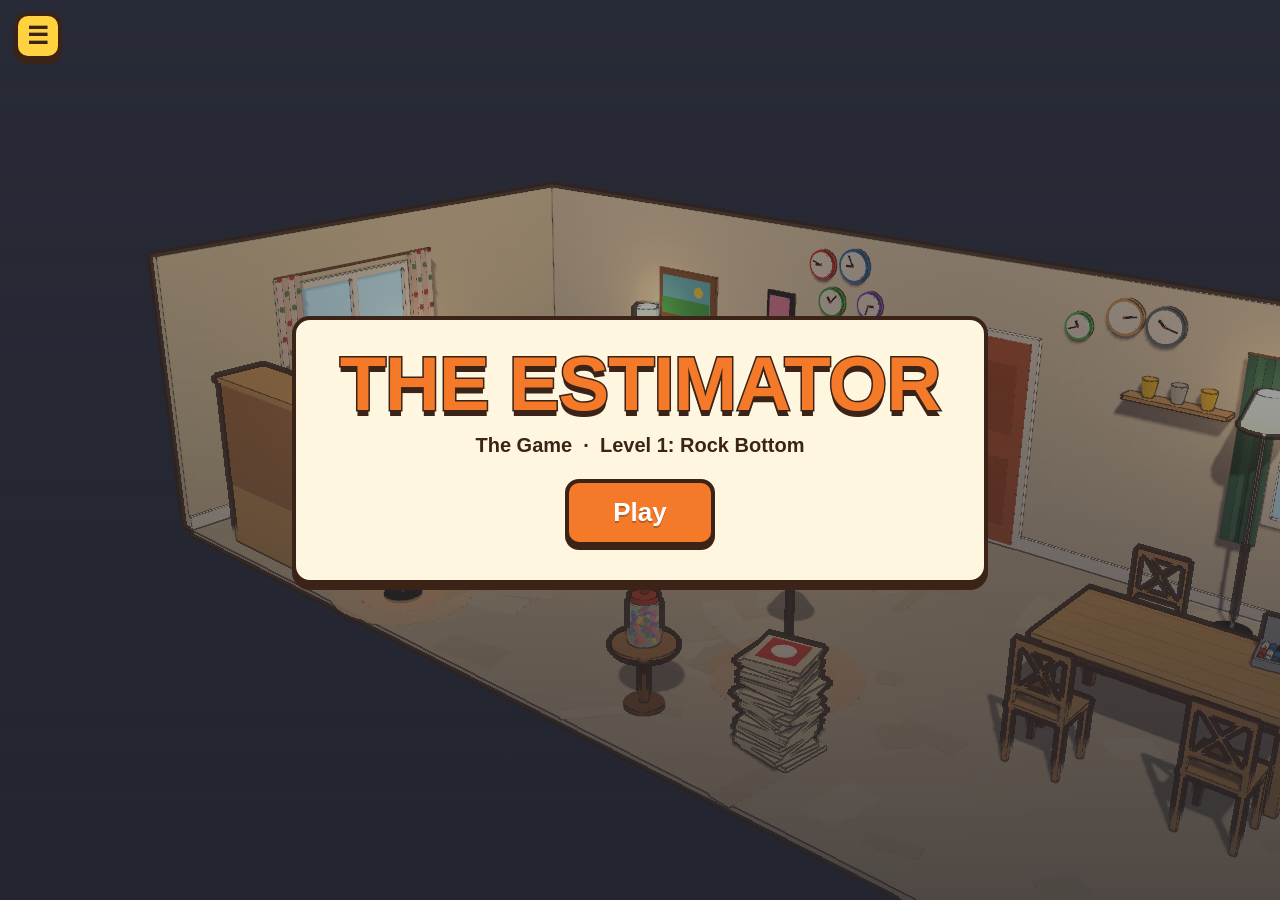
<file: game/index.html>
<!doctype html>
<html lang="en">
<head>
<meta charset="utf-8">
<meta name="viewport" content="width=device-width, initial-scale=1, maximum-scale=1, user-scalable=no">
<meta name="theme-color" content="#20222b">
<meta name="mobile-web-app-capable" content="yes">
<meta name="apple-mobile-web-app-capable" content="yes">
<meta property="og:title" content="The Estimator: The Game">
<meta property="og:description" content="Mark Markson has lost his gift. Guess distances, counts and seconds to win it back, and take on Lester Lesterson.">
<link rel="icon" href="data:image/svg+xml,%3Csvg xmlns='http://www.w3.org/2000/svg' viewBox='0 0 64 64'%3E%3Crect width='64' height='64' rx='14' fill='%23f47a2a'/%3E%3Ctext x='32' y='47' font-family='Arial' font-weight='900' font-size='44' text-anchor='middle' fill='%23fff6df'%3EE%3C/text%3E%3C/svg%3E">
<title>The Estimator</title>
<link rel="stylesheet" href="./style.css">
<script type="importmap">
{ "imports": { "three": "./vendor/three.module.js", "three/addons/": "./vendor/addons/" } }
</script>
</head>
<body>
<div id="title" class="hidden"><div class="card panel">
  <h1>THE ESTIMATOR</h1>
  <div class="sub">The Game &nbsp;·&nbsp; Level 1: Rock Bottom</div>
  <button id="play" class="primary">Play</button>
</div></div>

<div id="card" class="hidden"></div>
<div id="caption" class="panel hidden"><div class="who"></div><div class="text"></div></div>
<button id="skip" class="hidden">Skip ▸</button>

<div id="hud" class="hidden"></div>
<div id="ask" class="panel hidden">
  <div class="who">Bill</div>
  <div class="q"></div>
  <div id="dial">
    <button class="round" id="minus">−</button>
    <div class="num"><b id="val">0</b><span id="unit"></span></div>
    <button class="round" id="plus">+</button>
    <input type="range" id="slider">
    <button class="primary" id="lock">That's my estimate</button>
  </div>
  <div class="hint">Drag the room to look around.</div>
</div>
<div id="verdict" class="panel hidden">
  <div class="who">Bill</div>
  <div><div class="line"></div><div class="nums"></div></div>
  <div style="text-align:center"><div class="stars"></div><button class="primary" id="next">Next</button></div>
</div>
<div id="tags"></div>

<div id="results" class="hidden"><div class="card panel">
  <h2>Bill's assessment</h2>
  <div class="rank"></div>
  <div class="quote"></div>
  <table></table>
  <div class="btns"><button id="again">Play again</button><button class="primary" id="nextlevel">Level 2: Training Day ▸</button></div>
</div></div>

<script type="module" src="./main.js"></script>
</body>
</html>
</file>
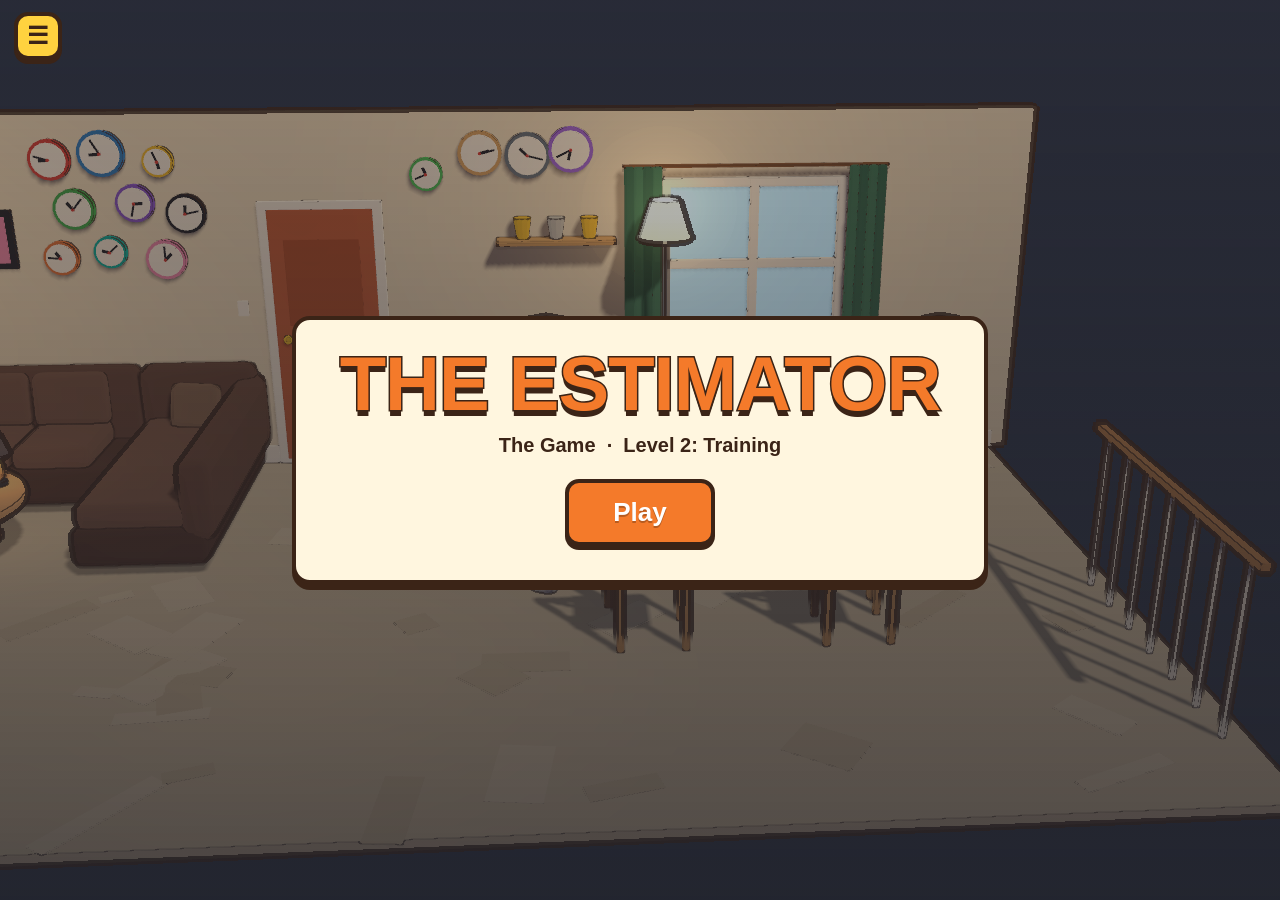
<file: game/level2.html>
<!doctype html>
<html lang="en">
<head>
<meta charset="utf-8">
<meta name="viewport" content="width=device-width, initial-scale=1, maximum-scale=1, user-scalable=no">
<meta name="theme-color" content="#20222b">
<meta name="mobile-web-app-capable" content="yes">
<meta name="apple-mobile-web-app-capable" content="yes">
<meta property="og:title" content="The Estimator: The Game">
<meta property="og:description" content="Mark Markson has lost his gift. Guess distances, counts and seconds to win it back, and take on Lester Lesterson.">
<link rel="icon" href="data:image/svg+xml,%3Csvg xmlns='http://www.w3.org/2000/svg' viewBox='0 0 64 64'%3E%3Crect width='64' height='64' rx='14' fill='%23f47a2a'/%3E%3Ctext x='32' y='47' font-family='Arial' font-weight='900' font-size='44' text-anchor='middle' fill='%23fff6df'%3EE%3C/text%3E%3C/svg%3E">
<title>The Estimator</title>
<link rel="stylesheet" href="./style.css">
<script type="importmap">
{ "imports": { "three": "./vendor/three.module.js", "three/addons/": "./vendor/addons/" } }
</script>
</head>
<body>
<div id="title" class="hidden"><div class="card panel">
  <h1>THE ESTIMATOR</h1>
  <div class="sub">The Game &nbsp;·&nbsp; Level 2: Training</div>
  <button id="play" class="primary">Play</button>
</div></div>

<div id="card" class="hidden"></div>
<div id="caption" class="panel hidden"><div class="who"></div><div class="text"></div></div>
<button id="skip" class="hidden">Skip ▸</button>

<div id="hud" class="hidden"></div>
<div id="ask" class="panel hidden">
  <div class="who">Bill</div>
  <div class="q"></div>
  <div id="dial">
    <button class="round" id="minus">−</button>
    <div class="num"><b id="val">0</b><span id="unit"></span></div>
    <button class="round" id="plus">+</button>
    <input type="range" id="slider">
    <button class="primary" id="lock">That's my estimate</button>
  </div>
  <div class="hint"></div>
</div>
<div id="verdict" class="panel hidden">
  <div class="who">Bill</div>
  <div><div class="line"></div><div class="nums"></div></div>
  <div style="text-align:center"><div class="stars"></div><button class="primary" id="next">Next</button></div>
</div>
<button id="act" class="primary hidden">NOW!</button>
<div id="tags"></div>

<div id="results" class="hidden"><div class="card panel">
  <h2>Bill's assessment</h2>
  <div class="rank"></div>
  <div class="quote"></div>
  <table></table>
  <div class="btns"><button id="back">◂ Level 1</button><button id="again">Try again</button><button class="primary hidden" id="nextlevel"></button></div>
</div></div>

<script type="module" src="./level2.js"></script>
</body>
</html>
</file>
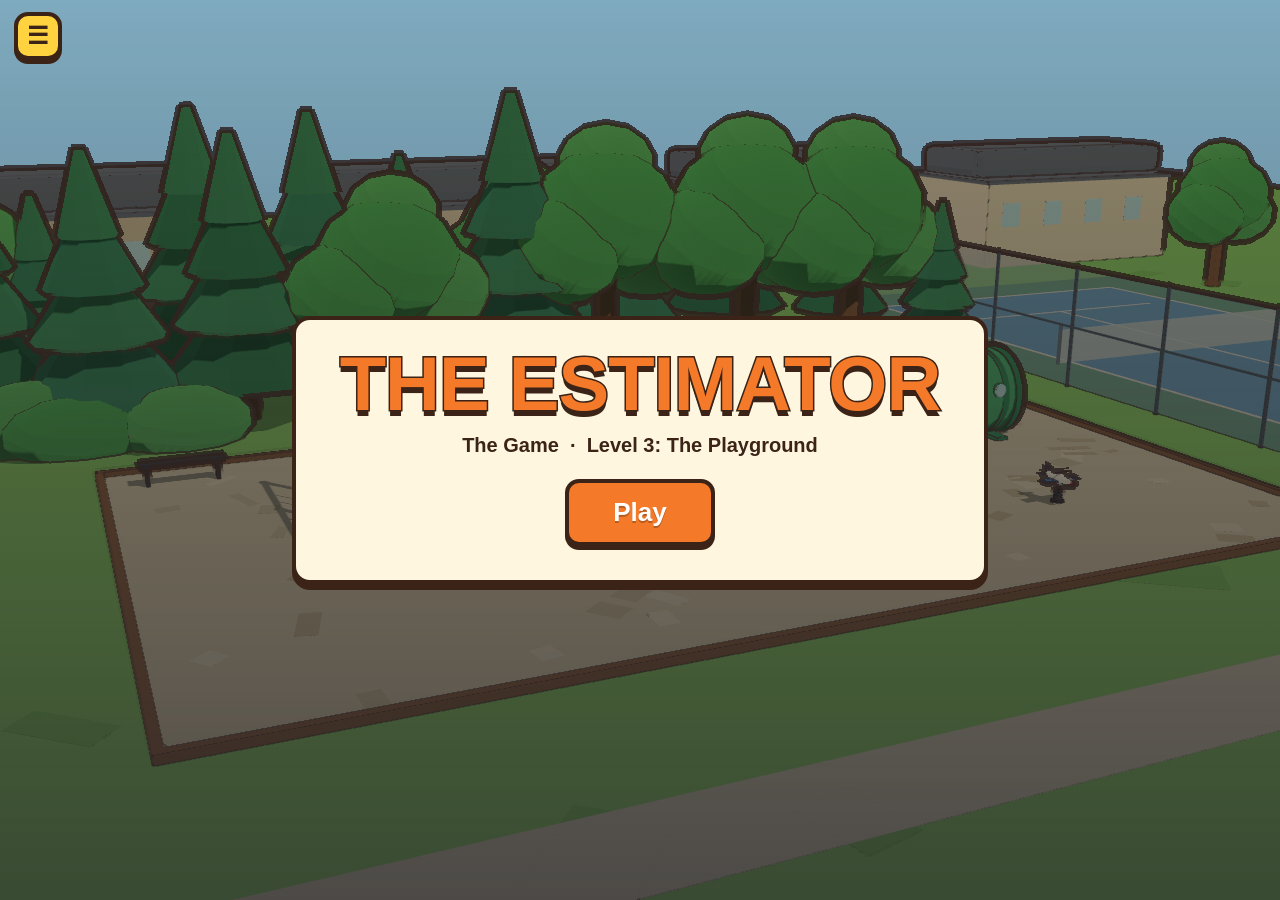
<file: game/level3.html>
<!doctype html>
<html lang="en">
<head>
<meta charset="utf-8">
<meta name="viewport" content="width=device-width, initial-scale=1, maximum-scale=1, user-scalable=no">
<meta name="theme-color" content="#20222b">
<meta name="mobile-web-app-capable" content="yes">
<meta name="apple-mobile-web-app-capable" content="yes">
<meta property="og:title" content="The Estimator: The Game">
<meta property="og:description" content="Mark Markson has lost his gift. Guess distances, counts and seconds to win it back, and take on Lester Lesterson.">
<link rel="icon" href="data:image/svg+xml,%3Csvg xmlns='http://www.w3.org/2000/svg' viewBox='0 0 64 64'%3E%3Crect width='64' height='64' rx='14' fill='%23f47a2a'/%3E%3Ctext x='32' y='47' font-family='Arial' font-weight='900' font-size='44' text-anchor='middle' fill='%23fff6df'%3EE%3C/text%3E%3C/svg%3E">
<title>The Estimator</title>
<link rel="stylesheet" href="./style.css">
<script type="importmap">
{ "imports": { "three": "./vendor/three.module.js", "three/addons/": "./vendor/addons/" } }
</script>
</head>
<body>
<div id="title" class="hidden"><div class="card panel">
  <h1>THE ESTIMATOR</h1>
  <div class="sub">The Game &nbsp;·&nbsp; Level 3: The Playground</div>
  <button id="play" class="primary">Play</button>
</div></div>

<div id="card" class="hidden"></div>
<div id="caption" class="panel hidden"><div class="who"></div><div class="text"></div></div>
<button id="skip" class="hidden">Skip ▸</button>

<div id="hud" class="hidden"></div>
<div id="ask" class="panel hidden">
  <div class="who">Bill</div>
  <div class="q"></div>
  <div id="dial">
    <button class="round" id="minus">−</button>
    <div class="num"><b id="val">0</b><span id="unit"></span></div>
    <button class="round" id="plus">+</button>
    <input type="range" id="slider">
    <button class="primary" id="lock">That's my estimate</button>
  </div>
  <div class="hint"></div>
</div>
<div id="verdict" class="panel hidden">
  <div class="who">Bill</div>
  <div><div class="line"></div><div class="nums"></div></div>
  <div style="text-align:center"><div class="stars"></div><button class="primary" id="next">Next</button></div>
</div>
<button id="act" class="primary hidden">NOW!</button>
<div id="tags"></div>

<div id="results" class="hidden"><div class="card panel">
  <h2>Bill's assessment</h2>
  <div class="rank"></div>
  <div class="quote"></div>
  <table></table>
  <div class="btns"><button id="back">◂ Level 2</button><button id="again">Try again</button><button class="primary hidden" id="nextlevel"></button></div>
</div></div>

<script type="module" src="./level3.js"></script>
</body>
</html>
</file>
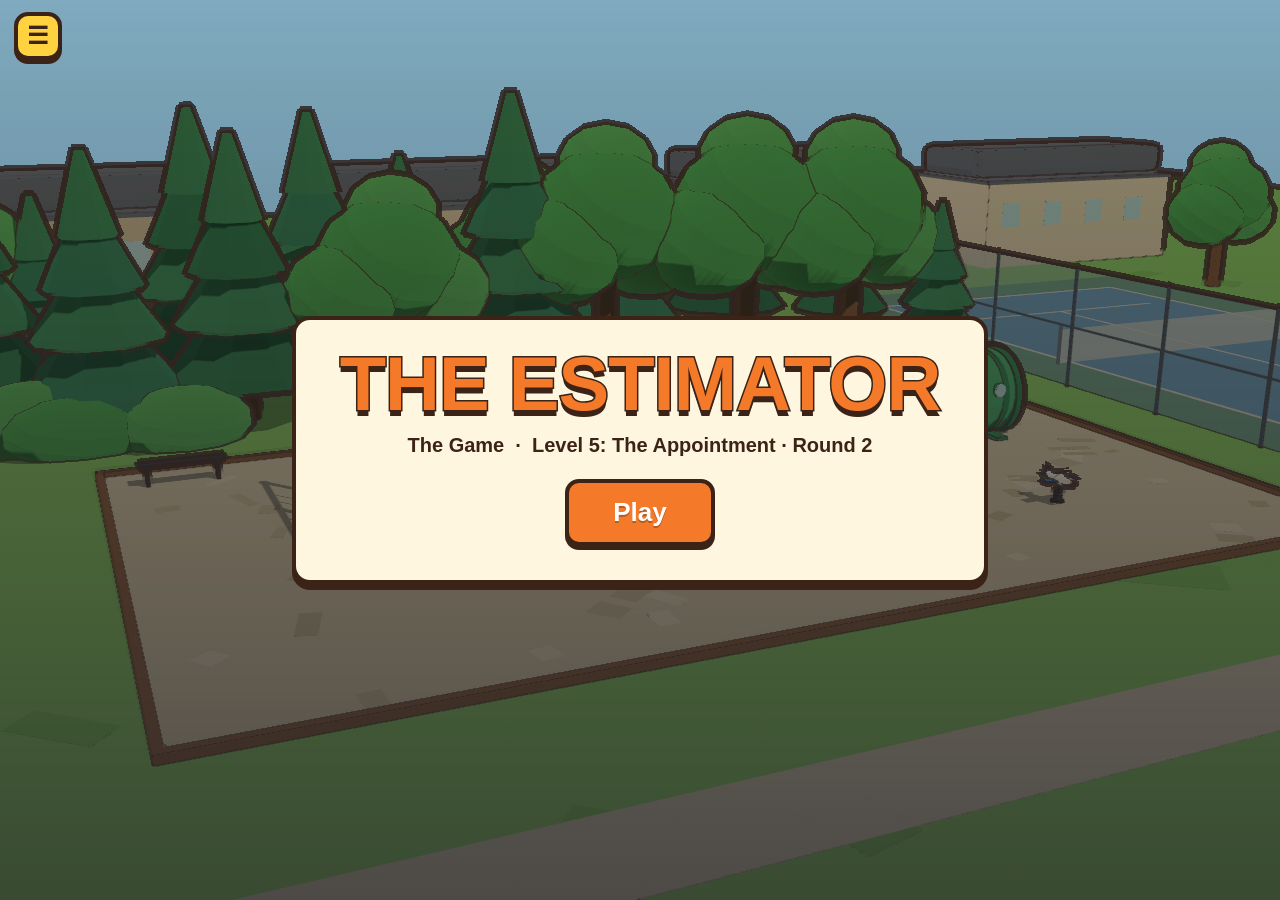
<file: game/level5.html>
<!doctype html>
<html lang="en">
<head>
<meta charset="utf-8">
<meta name="viewport" content="width=device-width, initial-scale=1, maximum-scale=1, user-scalable=no">
<meta name="theme-color" content="#20222b">
<meta name="mobile-web-app-capable" content="yes">
<meta name="apple-mobile-web-app-capable" content="yes">
<meta property="og:title" content="The Estimator: The Game">
<meta property="og:description" content="Mark Markson has lost his gift. Guess distances, counts and seconds to win it back, and take on Lester Lesterson.">
<link rel="icon" href="data:image/svg+xml,%3Csvg xmlns='http://www.w3.org/2000/svg' viewBox='0 0 64 64'%3E%3Crect width='64' height='64' rx='14' fill='%23f47a2a'/%3E%3Ctext x='32' y='47' font-family='Arial' font-weight='900' font-size='44' text-anchor='middle' fill='%23fff6df'%3EE%3C/text%3E%3C/svg%3E">
<title>The Estimator</title>
<link rel="stylesheet" href="./style.css">
<script type="importmap">
{ "imports": { "three": "./vendor/three.module.js", "three/addons/": "./vendor/addons/" } }
</script>
</head>
<body>
<div id="title" class="hidden"><div class="card panel">
  <h1>THE ESTIMATOR</h1>
  <div class="sub">The Game &nbsp;·&nbsp; Level 5: The Appointment · Round 2</div>
  <button id="play" class="primary">Play</button>
</div></div>

<div id="card" class="hidden"></div>
<div id="caption" class="panel hidden"><div class="who"></div><div class="text"></div></div>
<button id="skip" class="hidden">Skip ▸</button>

<div id="hud" class="hidden"></div>
<div id="ask" class="panel hidden">
  <div class="who">Bill</div>
  <div class="q"></div>
  <div id="dial">
    <button class="round" id="minus">−</button>
    <div class="num"><b id="val">0</b><span id="unit"></span></div>
    <button class="round" id="plus">+</button>
    <input type="range" id="slider">
    <button class="primary" id="lock">That's my estimate</button>
  </div>
  <div class="hint"></div>
</div>
<div id="verdict" class="panel hidden">
  <div class="who">Bill</div>
  <div><div class="line"></div><div class="nums"></div></div>
  <div style="text-align:center"><div class="stars"></div><button class="primary" id="next">Next</button></div>
</div>
<button id="act" class="primary hidden">NOW!</button>
<div id="tags"></div>

<div id="results" class="hidden"><div class="card panel">
  <h2>Bill's assessment</h2>
  <div class="rank"></div>
  <div class="quote"></div>
  <table></table>
  <div class="btns"><button id="back">◂ Back</button><button id="again">Try again</button><button class="primary hidden" id="nextlevel"></button></div>
</div></div>

<script type="module" src="./level5.js"></script>
</body>
</html>
</file>
<file: game/style.css>
:root { --ink: #3b2417; --cream: #fff6df; --orange: #f47a2a; --teal: #2f8f8a; --yellow: #ffd23f; --red: #e5484d; }
  html, body { margin: 0; height: 100%; background: #20222b; overflow: hidden; font-family: "Avenir Next", "Trebuchet MS", "Segoe UI", sans-serif; color: var(--ink); }
  canvas { display: block; width: 100vw; height: 100vh; }
  .hidden { display: none !important; }
  .panel { background: var(--cream); border: 4px solid var(--ink); border-radius: 18px; box-shadow: 0 6px 0 var(--ink); }
  button { font: inherit; font-weight: 800; cursor: pointer; color: var(--ink); background: var(--yellow); border: 4px solid var(--ink); border-radius: 14px; box-shadow: 0 4px 0 var(--ink); padding: 10px 22px; font-size: 19px; min-height: 48px; }
  button:hover { filter: brightness(1.06); }
  button:active { transform: translateY(3px); box-shadow: 0 1px 0 var(--ink); }
  button.primary { background: var(--orange); color: #fff; text-shadow: 0 2px 0 rgba(0,0,0,.25); }
  button.round { width: 54px; height: 54px; padding: 0; border-radius: 50%; font-size: 28px; line-height: 1; }

  #title { position: fixed; inset: 0; display: grid; place-items: center; background: linear-gradient(rgba(32,34,43,.25), rgba(32,34,43,.7)); }
  #title .card { text-align: center; padding: 28px 44px 34px; max-width: min(620px, 88vw); }
  #title h1 { margin: 0; font-size: clamp(40px, 7vw, 76px); line-height: .95; letter-spacing: -1px; color: var(--orange); -webkit-text-stroke: 3px var(--ink); paint-order: stroke fill; text-shadow: 0 6px 0 var(--ink); }
  #title .sub { margin: 14px 0 22px; font-size: 20px; font-weight: 700; }
  #title button { font-size: 26px; padding: 14px 44px; }

  #caption { position: fixed; left: 50%; bottom: 5vh; transform: translateX(-50%); width: min(820px, 90vw); padding: 14px 22px 16px; font-size: clamp(18px, 2.3vw, 26px); font-weight: 700; line-height: 1.25; }
  #caption .who { display: inline-block; margin: -30px 0 6px -8px; padding: 2px 14px; font-size: .72em; letter-spacing: .5px; text-transform: uppercase; color: #fff; background: var(--teal); border: 3px solid var(--ink); border-radius: 10px; }
  #caption .who.mark { background: var(--red); }
  #caption .who.jack { background: #8a7a5a; }
  #card { position: fixed; inset: 0; display: grid; place-items: center; background: #14151b; color: var(--cream); font-size: clamp(28px, 5vw, 56px); font-weight: 800; font-style: italic; }
  #skip { position: fixed; right: 18px; top: 16px; font-size: 19px; padding: 8px 20px; }
  #mute { position: fixed; left: 18px; top: 16px; font-size: 18px; padding: 8px 16px; }

  #hud { position: fixed; left: 50%; top: 14px; transform: translateX(-50%); display: flex; gap: 8px; align-items: center; padding: 6px 16px; background: var(--cream); border: 3px solid var(--ink); border-radius: 999px; }
  #hud b { margin-right: 8px; font-size: 17px; }
  #hud .pip { width: 18px; height: 18px; border-radius: 50%; border: 3px solid var(--ink); background: var(--cream); }
  #hud .pip.done { background: var(--teal); }
  #hud .pip.now { background: var(--yellow); transform: scale(1.25); }

  #ask { position: fixed; left: 50%; bottom: 3.5vh; transform: translateX(-50%); width: min(860px, 92vw); padding: 14px 22px 18px; }
  #ask .q { font-size: clamp(18px, 2.2vw, 25px); font-weight: 700; line-height: 1.25; min-height: 2.5em; }
  #ask .who { display: inline-block; margin: -30px 0 6px -8px; padding: 2px 14px; font-size: 16px; letter-spacing: .5px; text-transform: uppercase; color: #fff; background: var(--teal); border: 3px solid var(--ink); border-radius: 10px; font-weight: 800; }
  #dial { display: flex; align-items: center; gap: 14px; margin-top: 10px; }
  #dial .num { min-width: 190px; text-align: center; padding: 2px 10px; background: #fff; border: 4px solid var(--ink); border-radius: 14px; }
  #dial .num b { font-size: 46px; line-height: 1.1; font-variant-numeric: tabular-nums; }
  #dial .num span { display: block; margin-top: -4px; font-size: 18px; font-weight: 700; opacity: .8; }
  #dial input[type=range] { flex: 1; height: 44px; accent-color: var(--orange); transform: scaleY(1.8); }
  #ask .hint { margin-top: 8px; font-size: 16px; font-weight: 600; opacity: .75; }

  #verdict { position: fixed; left: 50%; bottom: 3.5vh; transform: translateX(-50%); width: min(860px, 92vw); padding: 14px 22px 18px; display: grid; grid-template-columns: 1fr auto; gap: 6px 20px; align-items: center; }
  #verdict .who { grid-column: 1 / -1; justify-self: start; margin: -30px 0 0 -8px; padding: 2px 14px; font-size: 16px; letter-spacing: .5px; text-transform: uppercase; color: #fff; background: var(--teal); border: 3px solid var(--ink); border-radius: 10px; font-weight: 800; }
  #verdict .line { font-size: clamp(18px, 2.2vw, 25px); font-weight: 700; line-height: 1.25; }
  #verdict .nums { font-size: 19px; font-weight: 700; opacity: .85; margin-top: 4px; }
  #verdict .stars { font-size: 40px; letter-spacing: 4px; color: var(--yellow); -webkit-text-stroke: 2.5px var(--ink); paint-order: stroke fill; }
  #verdict .stars i { font-style: normal; color: #e6dcc3; }

  .tag { position: fixed; transform: translate(-50%, -100%); padding: 0 10px; font-size: 26px; font-weight: 900; color: #fff; background: var(--orange); border: 3px solid var(--ink); border-radius: 12px; box-shadow: 0 3px 0 var(--ink); pointer-events: none; white-space: nowrap; }
  .tag.big { font-size: 40px; background: var(--teal); }

  #results { position: fixed; inset: 0; display: grid; place-items: center; background: rgba(32,34,43,.55); }
  #results .card { padding: 24px 36px 28px; width: min(560px, 90vw); text-align: center; }
  #results h2 { margin: 0 0 2px; font-size: 20px; text-transform: uppercase; letter-spacing: 1px; opacity: .7; }
  #results .rank { font-size: clamp(30px, 5vw, 46px); font-weight: 900; color: var(--orange); -webkit-text-stroke: 2px var(--ink); paint-order: stroke fill; line-height: 1.05; }
  #results .quote { margin: 8px 0 14px; font-size: 19px; font-weight: 700; font-style: italic; }
  #results table { width: 100%; border-collapse: collapse; margin-bottom: 16px; font-size: 16px; font-weight: 700; text-align: left; }
  #results td { padding: 3px 6px; border-bottom: 2px dashed rgba(59,36,23,.25); }
  #results td:last-child i { font-style: normal; color: #e6dcc3; }
  #results td:last-child { text-align: right; color: var(--yellow); -webkit-text-stroke: 1.5px var(--ink); paint-order: stroke fill; font-size: 20px; letter-spacing: 2px; white-space: nowrap; }
  #results td:nth-child(2) { text-align: right; opacity: .75; white-space: nowrap; }

  #act { position: fixed; left: 50%; bottom: 6vh; transform: translateX(-50%); font-size: clamp(30px, 5vw, 54px); padding: 18px 64px; border-radius: 22px; }
  #act:active { transform: translateX(-50%) translateY(3px); }
  #ask.nodial #dial .num, #ask.nodial #dial input, #ask.nodial #dial .round { display: none; }
  #ask.nodial #dial { justify-content: flex-end; }
  #results .card button { margin: 0 6px; }
  #caption .who.elliot { background: #4a4d5c; }
  .who.lester { background: #26262b !important; }
  .who.official { background: #3a4a7a !important; }
  .who.smith { background: #6b7078 !important; }
  .who.jess { background: #c9962a !important; }
  .who.guy { background: #5a5f6b !important; }
  .who.mark { background: var(--red) !important; }
  #hud b.tally { padding: 0 10px; border-left: 3px solid var(--ink); border-right: 3px solid var(--ink); }
  #lock.hurry { background: var(--red); }
  #card small { display: block; font-size: .45em; font-style: normal; font-weight: 700; opacity: .8; margin-top: 14px; }
  #card { text-align: center; padding: 0 8vw; box-sizing: border-box; }
  .who.amy { background: #c8552a !important; }
  .who.jack { background: #8a7a5a !important; }
  .who.guyson { background: #6b7078 !important; }
  canvas { cursor: grab; touch-action: none; }

  /* ---------- touch screens ---------- */
  html { overscroll-behavior: none; }
  body { -webkit-user-select: none; user-select: none; -webkit-touch-callout: none; -webkit-tap-highlight-color: transparent; touch-action: manipulation; }
  canvas { height: 100dvh; }
  #results .btns { display: flex; flex-wrap: wrap; gap: 10px; justify-content: center; }
  #results .card button { margin: 0; }
  #continue { display: block; margin: 14px auto 0; font-size: 18px !important; padding: 8px 20px !important; }

  /* ---------- menu ---------- */
  #menubtn { position: fixed; left: calc(14px + env(safe-area-inset-left)); top: 12px; z-index: 6; width: 48px; height: 48px; min-height: 0; padding: 0; font-size: 24px; line-height: 1; }
  #menu { position: fixed; inset: 0; z-index: 20; display: grid; place-items: center; background: rgba(20,21,27,.72); }
  #menu .card { width: min(760px, 94vw); max-height: 94dvh; overflow: auto; box-sizing: border-box; padding: 18px 26px 22px; }
  #menu h2 { margin: 0; font-size: 34px; color: var(--orange); -webkit-text-stroke: 2px var(--ink); paint-order: stroke fill; }
  #menu .where { font-weight: 700; opacity: .75; margin-bottom: 10px; }
  #menu h3 { margin: 14px 0 6px; font-size: 15px; text-transform: uppercase; letter-spacing: 1px; opacity: .7; }
  #menu .cols { display: grid; grid-template-columns: 1fr 1fr; gap: 0 28px; }
  #menu .cols > div:first-child > button { display: block; width: 100%; margin-bottom: 10px; }
  #menu .cols > div:last-child h3 { margin-top: 0; }
  #menu .confirm { margin: 0 0 10px; padding: 10px; font-weight: 700; background: #fff; border: 3px solid var(--red); border-radius: 12px; }
  #menu .confirm button { margin: 8px 6px 0 0; font-size: 15px; padding: 6px 12px; min-height: 40px; }
  #menu .levels { display: grid; grid-template-columns: repeat(3, 1fr); gap: 8px; }
  #menu .levels button { padding: 4px 2px; font-size: 20px; min-height: 0; background: #fff; }
  #menu .levels button small { display: block; font-size: 10.5px; font-weight: 700; line-height: 1.15; }
  #menu .levels button.on { background: var(--yellow); }
  #menu button:disabled { opacity: .45; cursor: default; filter: none; }
  #menu label { display: flex; align-items: center; gap: 10px; margin: 0 0 12px; font-weight: 800; }
  #menu label input { flex: 1; min-width: 0; accent-color: var(--orange); height: 30px; }
  #menu label > span:not(.seg) { min-width: 44px; text-align: right; font-variant-numeric: tabular-nums; }
  #menu .seg { display: flex; flex: 1; justify-content: flex-end; }
  #menu .seg button { font-size: 14px; padding: 5px 10px; min-height: 38px; background: #fff; border-radius: 0; box-shadow: none; border-width: 3px; margin-left: -3px; }
  #menu .seg button:first-child { border-radius: 10px 0 0 10px; }
  #menu .seg button:last-child { border-radius: 0 10px 10px 0; }
  #menu .seg button.on { background: var(--teal); color: #fff; }
  #menu .note, #menu .how { font-size: 14px; font-weight: 600; opacity: .8; margin-top: 4px; }
  #menu .how { margin-top: 10px; }

  /* ---------- a phone held upright: ask for it to be turned ---------- */
  #rotate { display: none; box-sizing: border-box; position: fixed; inset: 0; z-index: 40; place-items: center; text-align: center; background: #20222b; color: var(--cream); font-size: 24px; font-weight: 800; padding: 0 10vw; }
  #rotate b { display: block; font-size: 72px; line-height: 1; color: var(--orange); }
  #rotate small { display: block; margin-top: 8px; font-size: 15px; font-weight: 600; opacity: .75; }
  @media (orientation: portrait) and (max-width: 599px) { #rotate { display: grid; } }

  /* ---------- a phone held sideways (or any short window): the question panel docks on the right, the picture gets the rest ---------- */
  @media (max-height: 520px) {
    button { font-size: 15px; padding: 6px 14px; min-height: 40px; border-width: 3px; border-radius: 12px; box-shadow: 0 3px 0 var(--ink); }
    button.round { width: 40px; height: 40px; font-size: 22px; }
    .panel { border-width: 3px; border-radius: 14px; box-shadow: 0 4px 0 var(--ink); }
    #menubtn { top: 6px; left: calc(8px + env(safe-area-inset-left)); width: 40px; height: 40px; font-size: 20px; }
    #skip { top: 6px; right: calc(8px + env(safe-area-inset-right)); font-size: 15px; padding: 6px 14px; }
    #hud { left: calc(58px + env(safe-area-inset-left)); transform: none; top: 8px; padding: 3px 10px; gap: 5px; border-width: 2px; }
    #hud b { font-size: 12px; margin-right: 3px; }
    #hud b.tally { padding: 0 6px; border-width: 2px; }
    #hud .pip { width: 9px; height: 9px; border-width: 2px; }
    #ask, #verdict { left: auto; right: calc(8px + env(safe-area-inset-right)); top: 8px; bottom: calc(16px + env(safe-area-inset-bottom)); transform: none; box-sizing: border-box; width: min(310px, 38vw); padding: 10px 12px; display: flex; flex-direction: column; overflow-y: auto; }
    #ask .who, #verdict .who { margin: 0 0 6px; align-self: flex-start; font-size: 12px; padding: 1px 10px; border-width: 2px; }
    #ask .q { font-size: 15px; line-height: 1.2; min-height: 0; }
    #ask .hint { order: 2; font-size: 11.5px; line-height: 1.25; margin-top: 6px; }
    #dial { order: 3; flex-wrap: wrap; justify-content: center; gap: 8px; margin-top: auto; padding-top: 8px; }
    #dial .num { order: 2; min-width: 96px; flex: 1; border-width: 3px; }
    #dial .num b { font-size: 30px; }
    #dial .num span { font-size: 12px; margin-top: -3px; }
    #minus { order: 1; } #plus { order: 3; }
    #dial input[type=range] { order: 4; flex: 1 1 100%; height: 32px; transform: scaleY(1.4); }
    #lock { order: 5; flex: 1 1 100%; }
    #verdict .line { font-size: 16px; }
    #verdict .nums { font-size: 13.5px; }
    #verdict > div:last-child { margin-top: auto; }
    #verdict .stars { font-size: 30px; -webkit-text-stroke: 2px var(--ink); }
    #verdict #next { width: 100%; }
    #act { left: auto; right: calc(12px + env(safe-area-inset-right)); bottom: calc(18px + env(safe-area-inset-bottom)); transform: none; font-size: 24px; padding: 12px 26px; border-radius: 16px; min-width: 150px; }
    #act:active { transform: translateY(3px); }
    #caption { bottom: 8px; width: min(640px, 82vw); padding: 8px 14px 9px; font-size: 15px; line-height: 1.2; }
    #caption .who { margin: -22px 0 4px -4px; border-width: 2px; padding: 1px 10px; }
    .tag { font-size: 14px; padding: 0 6px; border-width: 2px; border-radius: 8px; box-shadow: 0 2px 0 var(--ink); }
    .tag.big { font-size: 20px; }
    #title .card { padding: 12px 30px 16px; }
    #title h1 { -webkit-text-stroke: 2px var(--ink); text-shadow: 0 4px 0 var(--ink); }
    #title .sub { margin: 8px 0 12px; font-size: 15px; }
    #title button { font-size: 20px; padding: 8px 34px; }
    #continue { margin-top: 10px; font-size: 14px !important; padding: 6px 14px !important; }
    #card small { font-size: .5em; }
    #results .card { box-sizing: border-box; width: min(780px, 95vw); max-height: 94dvh; overflow-y: auto; padding: 10px 18px 12px; display: grid; grid-template-columns: 1fr 1.15fr; column-gap: 20px; align-content: center; }
    #results h2 { font-size: 13px; grid-column: 1; }
    #results .rank { font-size: 26px; grid-column: 1; }
    #results .quote { font-size: 13.5px; margin: 6px 0 10px; grid-column: 1; }
    #results .btns { grid-column: 1; gap: 8px; align-items: center; align-self: center; }
    #results .btns button { font-size: 14px; padding: 5px 10px; }
    #results table { grid-column: 2; grid-row: 1 / span 4; align-self: center; margin: 0; font-size: 13px; }
    #results td:last-child { font-size: 15px; -webkit-text-stroke: 1px var(--ink); }
    #menu .card { padding: 8px 16px 10px; }
    #menu h2 { font-size: 22px; display: inline-block; margin-right: 10px; }
    #menu .where { display: inline-block; font-size: 13px; margin: 0; }
    #menu h3 { margin: 6px 0 4px; font-size: 12px; }
    #menu .cols > div:first-child > button { margin-bottom: 6px; min-height: 36px; padding: 4px 10px; }
    #menu .levels button { font-size: 15px; }
    #menu .levels button small { font-size: 9.5px; }
    #menu label { margin-bottom: 7px; font-size: 14px; }
    #menu .seg button { font-size: 12.5px; padding: 3px 8px; min-height: 34px; }
    #menu .note, #menu .how { font-size: 11.5px; margin-top: 2px; }
  }

  /* the body is exactly the usable screen, and (being transformed) it is what every fixed panel and button is placed against */
  body { position: fixed; left: 0; top: 0; width: var(--vw, 100vw); height: var(--vh, 100dvh); transform: translateZ(0); overflow: hidden; }
  .who.everyone { background: var(--orange) !important; }
</file>
